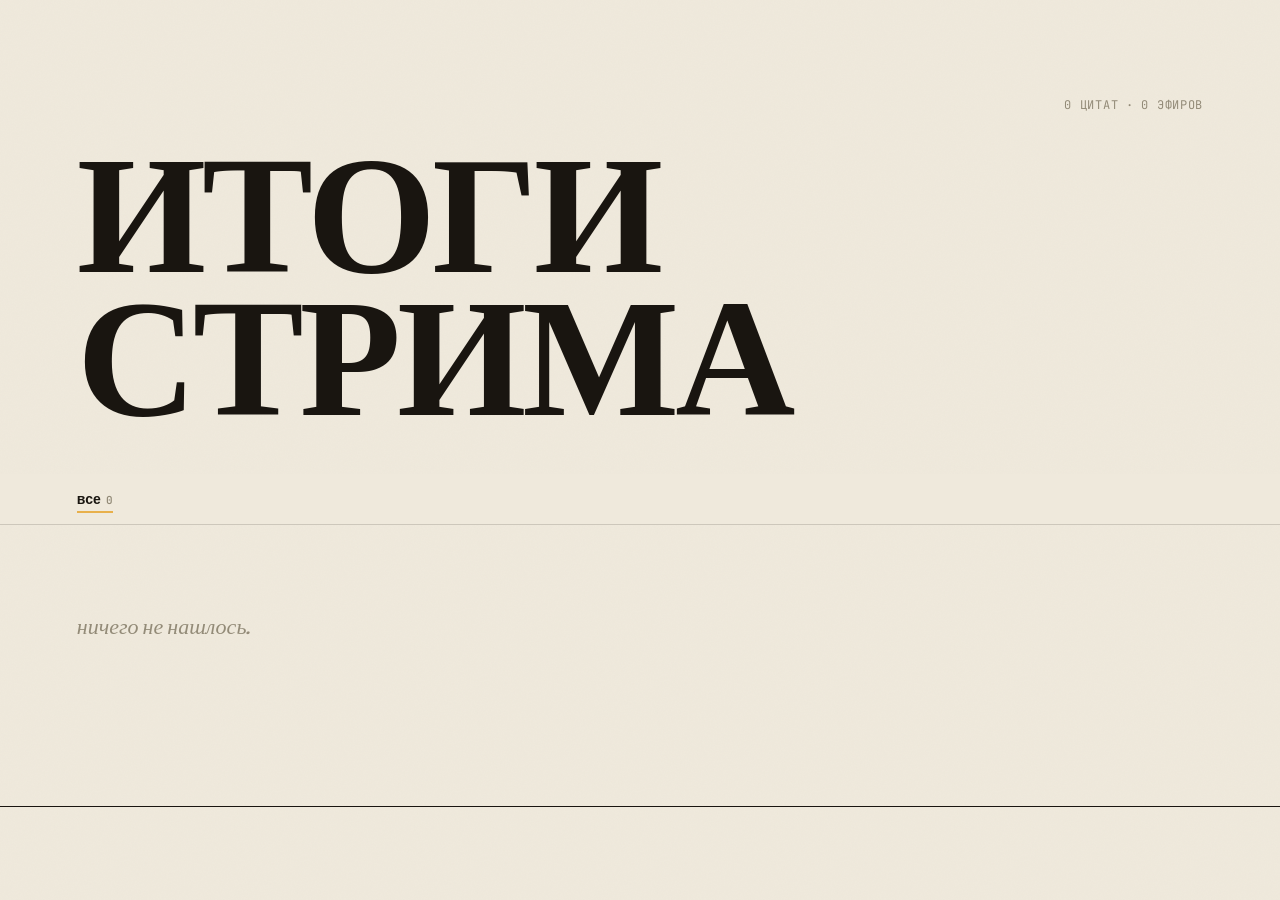
<file: index.html>
<!doctype html>
<html lang="ru">
<head>
  <meta charset="utf-8" />
  <meta name="viewport" content="width=device-width, initial-scale=1" />
  <meta http-equiv="refresh" content="0; url=public/" />
  <title>Итоги стрима</title>
</head>
<body>
  <p><a href="public/">Открыть страницу с цитатами</a></p>
</body>
</html>
</file>
<file: public/live.css>
/* ============================================================================
   КРЫЛАТЫЕ · публичная витрина. Редакторская эстетика: бумага + чернила.
   Плоско, без свечений/неона/теней-подсветок. Живость — в типографике и движении.
   Акцент задаётся из профиля стримера (--accent) и используется скупо.
   ============================================================================ */
:root{
  --paper:#efe9dc;
  --paper-2:#e7e0d0;
  --ink:#191510;
  --ink-soft:#4b453a;
  --faint:#938b78;
  --rule:rgba(25,21,16,.16);
  --rule-soft:rgba(25,21,16,.08);
  --accent:#b07c1e;
  --accent-ink:#7a5512;
  color-scheme:light;
}
*{box-sizing:border-box}
html{
  -webkit-text-size-adjust:100%;
  scrollbar-width:thin;
  scrollbar-color:color-mix(in srgb,var(--accent) 58%,var(--paper) 42%) var(--paper-2);
}
body{
  margin:0; background:var(--paper); color:var(--ink);
  font-family:"Space Grotesk",-apple-system,Segoe UI,Roboto,sans-serif;
  font-size:16px; line-height:1.5; -webkit-font-smoothing:antialiased; overflow-x:hidden;
}
a{color:inherit; text-decoration:none}
::selection{background:var(--ink); color:var(--paper)}
*::-webkit-scrollbar{width:12px; height:12px}
*::-webkit-scrollbar-track{background:var(--paper-2)}
*::-webkit-scrollbar-thumb{
  background:linear-gradient(180deg,color-mix(in srgb,var(--accent) 70%,var(--paper) 30%),color-mix(in srgb,var(--accent-ink) 72%,var(--paper-2) 28%));
  border:3px solid var(--paper-2);
  border-radius:999px;
}
*::-webkit-scrollbar-thumb:hover{background:var(--accent)}
*::-webkit-scrollbar-corner{background:var(--paper-2)}

/* лёгкая фактура бумаги (не свечение — просто зерно) */
.paper{position:fixed; inset:0; z-index:0; pointer-events:none; opacity:.4; mix-blend-mode:multiply;
  background-image:url("data:image/svg+xml;utf8,<svg xmlns='http://www.w3.org/2000/svg' width='180' height='180'><filter id='n'><feTurbulence type='fractalNoise' baseFrequency='0.7' numOctaves='2'/></filter><rect width='100%25' height='100%25' filter='url(%23n)' opacity='0.05'/></svg>")}
body>*:not(.paper){position:relative; z-index:1}

.wrap-pad{padding-inline:clamp(20px,6vw,80px)}

/* ---------------------------------------------------------------- мастхед */
.mast{padding:clamp(40px,8vw,96px) clamp(20px,6vw,80px) clamp(26px,4vw,48px); max-width:1400px; margin:0 auto}
.mast-line{display:flex; justify-content:space-between; gap:16px; font-family:"JetBrains Mono",monospace;
  font-size:12px; letter-spacing:.06em; color:var(--faint); text-transform:uppercase; padding-bottom:clamp(14px,2vw,26px)}
.mast-name{
  margin:0; font-family:"Fraunces",Georgia,serif; font-weight:900; font-style:normal;
  font-size:clamp(52px,13vw,168px); line-height:.86; letter-spacing:-.025em; color:var(--ink);
  text-transform:uppercase; word-break:break-word;
  clip-path:inset(0 0 100% 0); animation:reveal 1s cubic-bezier(.16,1,.3,1) .1s forwards;
}
@keyframes reveal{to{clip-path:inset(0 0 -12% 0)}}
.mast-sub{margin:clamp(16px,2.4vw,30px) 0 0; font-family:"Fraunces",serif; font-style:italic; font-weight:500;
  font-size:clamp(17px,2.2vw,25px); color:var(--ink-soft); max-width:40ch}

/* ---------------------------------------------------------------- лента */
.strip{border-block:1px solid var(--ink); overflow:hidden; background:var(--paper-2)}
.strip-run{display:flex; gap:0; width:max-content; animation:run 60s linear infinite}
.strip:hover .strip-run{animation-play-state:paused}
.strip .s-item{font-family:"Fraunces",serif; font-size:clamp(15px,1.6vw,19px); color:var(--ink-soft);
  white-space:nowrap; padding:11px 0; cursor:pointer}
.strip .s-item:hover{color:var(--ink)}
.strip .s-item::after{content:"✦"; color:var(--accent); margin:0 clamp(20px,3vw,44px); font-size:11px; vertical-align:middle}
@keyframes run{to{transform:translateX(-50%)}}

/* ---------------------------------------------------------------- нав/фильтр */
.nav{position:sticky; top:0; z-index:5; background:var(--paper); border-bottom:1px solid var(--rule)}
.nav-in{max-width:1400px; margin:0 auto; padding:14px clamp(20px,6vw,80px); display:flex; gap:clamp(14px,2vw,26px); flex-wrap:wrap; align-items:baseline}
.f{font-family:"Space Grotesk",sans-serif; font-size:14px; color:var(--faint); cursor:pointer; background:none; border:none; padding:2px 0;
  text-transform:lowercase; letter-spacing:.01em; transition:color .18s; position:relative}
.f:hover{color:var(--ink)}
.f.on{color:var(--ink); font-weight:600}
.f.on::after{content:""; position:absolute; left:0; right:0; bottom:-3px; height:2px; background:var(--accent)}
.f .n{font-family:"JetBrains Mono",monospace; font-size:11px; color:var(--faint); margin-left:5px}

/* ---------------------------------------------------------------- индекс фраз */
.index{max-width:1400px; margin:0 auto; padding:clamp(10px,2vw,26px) clamp(20px,6vw,80px) 0}
.entry{display:grid; grid-template-columns:2.6rem 1fr auto; gap:clamp(14px,3vw,48px); align-items:baseline;
  padding:clamp(22px,3.4vw,44px) 0; border-top:1px solid var(--rule);
  opacity:0; transform:translateY(20px); transition:opacity .7s ease, transform .7s cubic-bezier(.16,1,.3,1)}
.entry.in{opacity:1; transform:none}
.entry:first-child{border-top:none}
.num{font-family:"JetBrains Mono",monospace; font-size:13px; color:var(--accent); padding-top:.55em; letter-spacing:.02em}
.q-main{min-width:0}
.entry-q{margin:0; font-family:"Fraunces",Georgia,serif; font-weight:500; font-size:clamp(21px,3vw,38px); line-height:1.16; color:var(--ink);
  text-wrap:pretty; display:inline; background-image:linear-gradient(var(--accent),var(--accent)); background-size:0% 1px; background-position:0 92%; background-repeat:no-repeat; transition:background-size .4s ease}
.entry:hover .entry-q{background-size:100% 1px}
.entry-meta{margin-top:12px; font-family:"Space Grotesk",sans-serif; font-size:12.5px; color:var(--faint); display:flex; gap:10px; flex-wrap:wrap; align-items:center; text-transform:lowercase}
.entry-meta .em{color:var(--ink-soft)}
.entry-meta .sep{width:3px; height:3px; border-radius:50%; background:var(--faint)}
.entry-tc{font-family:"JetBrains Mono",monospace; font-size:13px; color:var(--faint); padding-top:.55em; white-space:nowrap; letter-spacing:.02em; transition:color .18s}
.entry-tc:hover{color:var(--accent-ink)}
.entry:hover .entry-tc{color:var(--accent-ink)}

/* ведущая фраза — крупная выносная цитата */
.entry.lead{grid-template-columns:1fr; gap:clamp(10px,1.6vw,18px); padding-block:clamp(30px,5vw,64px)}
.entry.lead .num{padding:0}
.entry.lead .entry-q{font-size:clamp(30px,6.4vw,78px); font-weight:600; line-height:1.04; letter-spacing:-.015em}
.entry.lead .entry-tc{padding:0}

.none{max-width:1400px; margin:0 auto; padding:60px clamp(20px,6vw,80px); font-family:"Fraunces",serif; font-style:italic; color:var(--faint); font-size:22px}

/* ---------------------------------------------------------------- колофон */
.colophon{max-width:1400px; margin:clamp(50px,8vw,110px) auto 0; padding:26px clamp(20px,6vw,80px) 60px;
  border-top:1px solid var(--ink); display:flex; gap:12px; align-items:center; flex-wrap:wrap;
  font-family:"JetBrains Mono",monospace; font-size:11.5px; letter-spacing:.06em; color:var(--faint); text-transform:uppercase}
.c-dot{color:var(--accent)}

/* ---------------------------------------------------------------- меньше движения */
@media(prefers-reduced-motion:reduce){
  *{animation:none !important}
  .mast-name{clip-path:none}
  .entry{opacity:1; transform:none}
}
@media(max-width:640px){
  .entry{grid-template-columns:1.8rem 1fr; }
  .entry-tc{grid-column:2; padding-top:8px}
}
</file>
